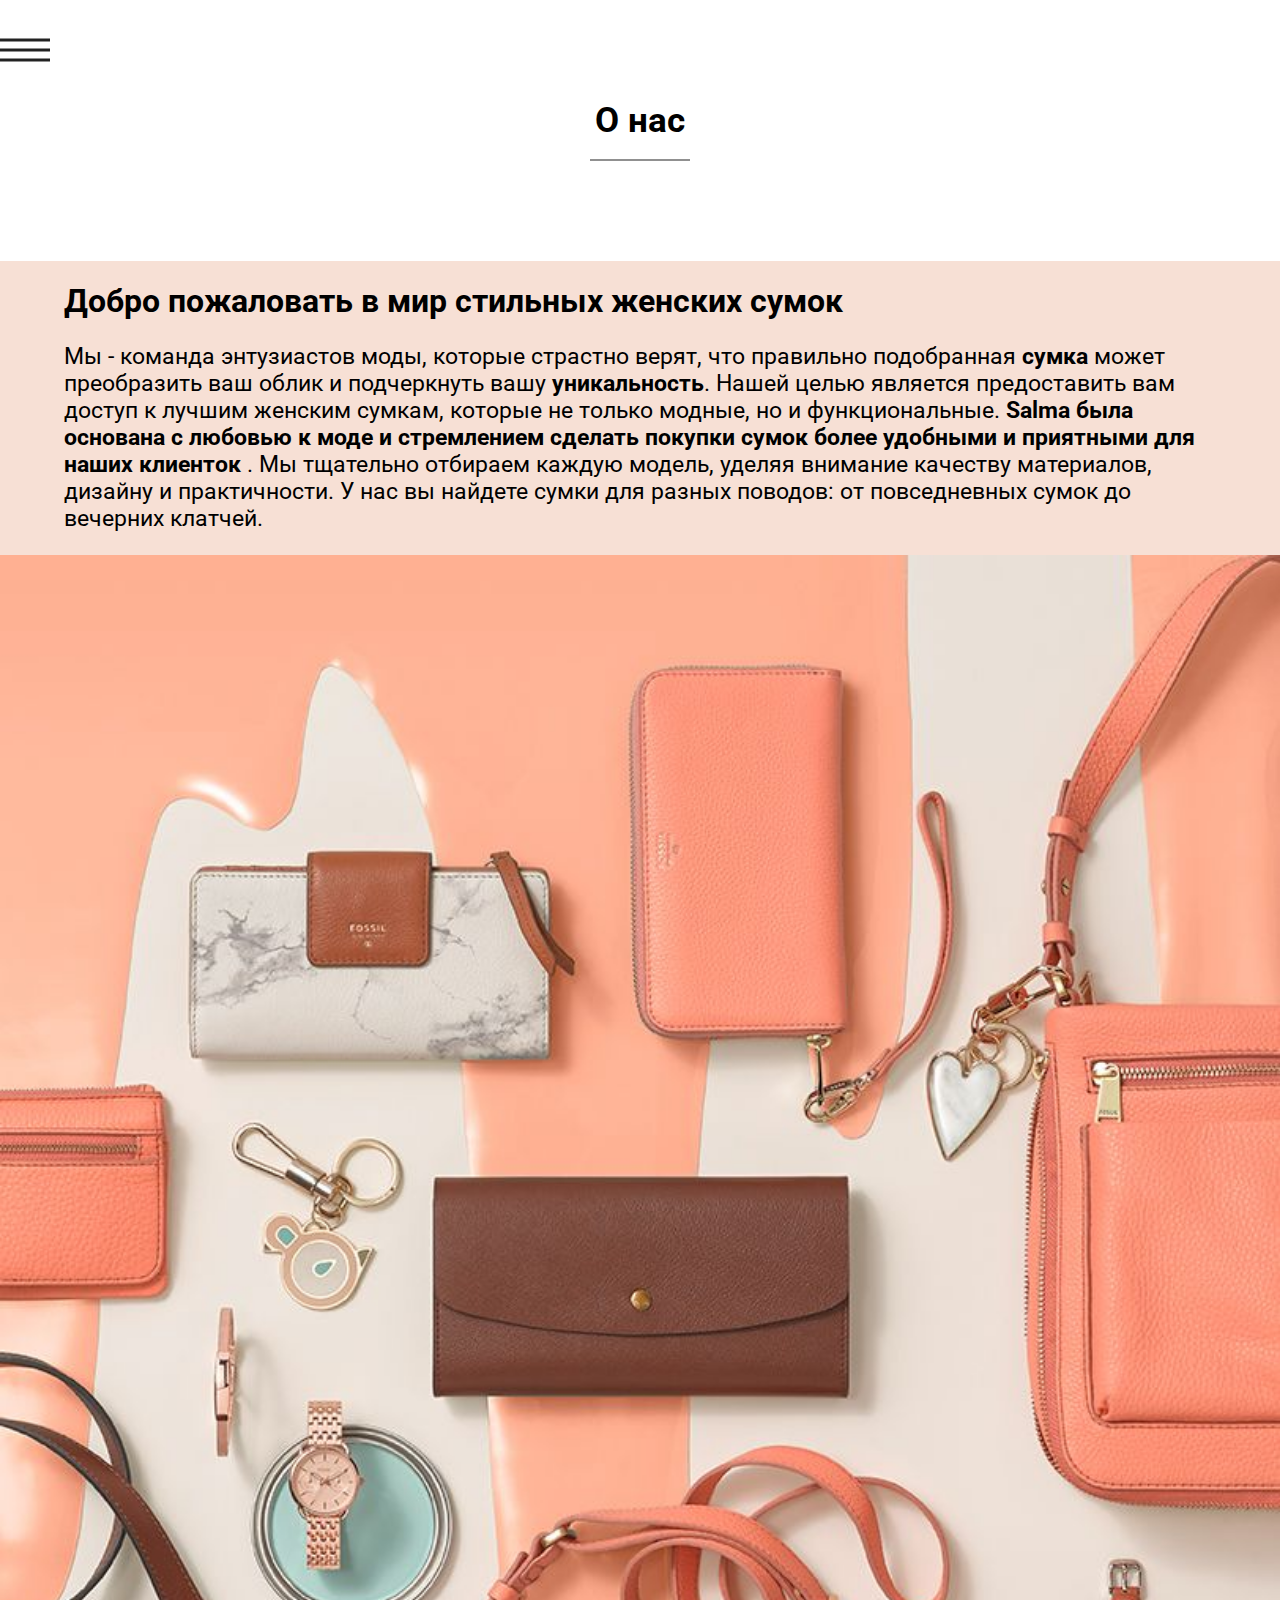
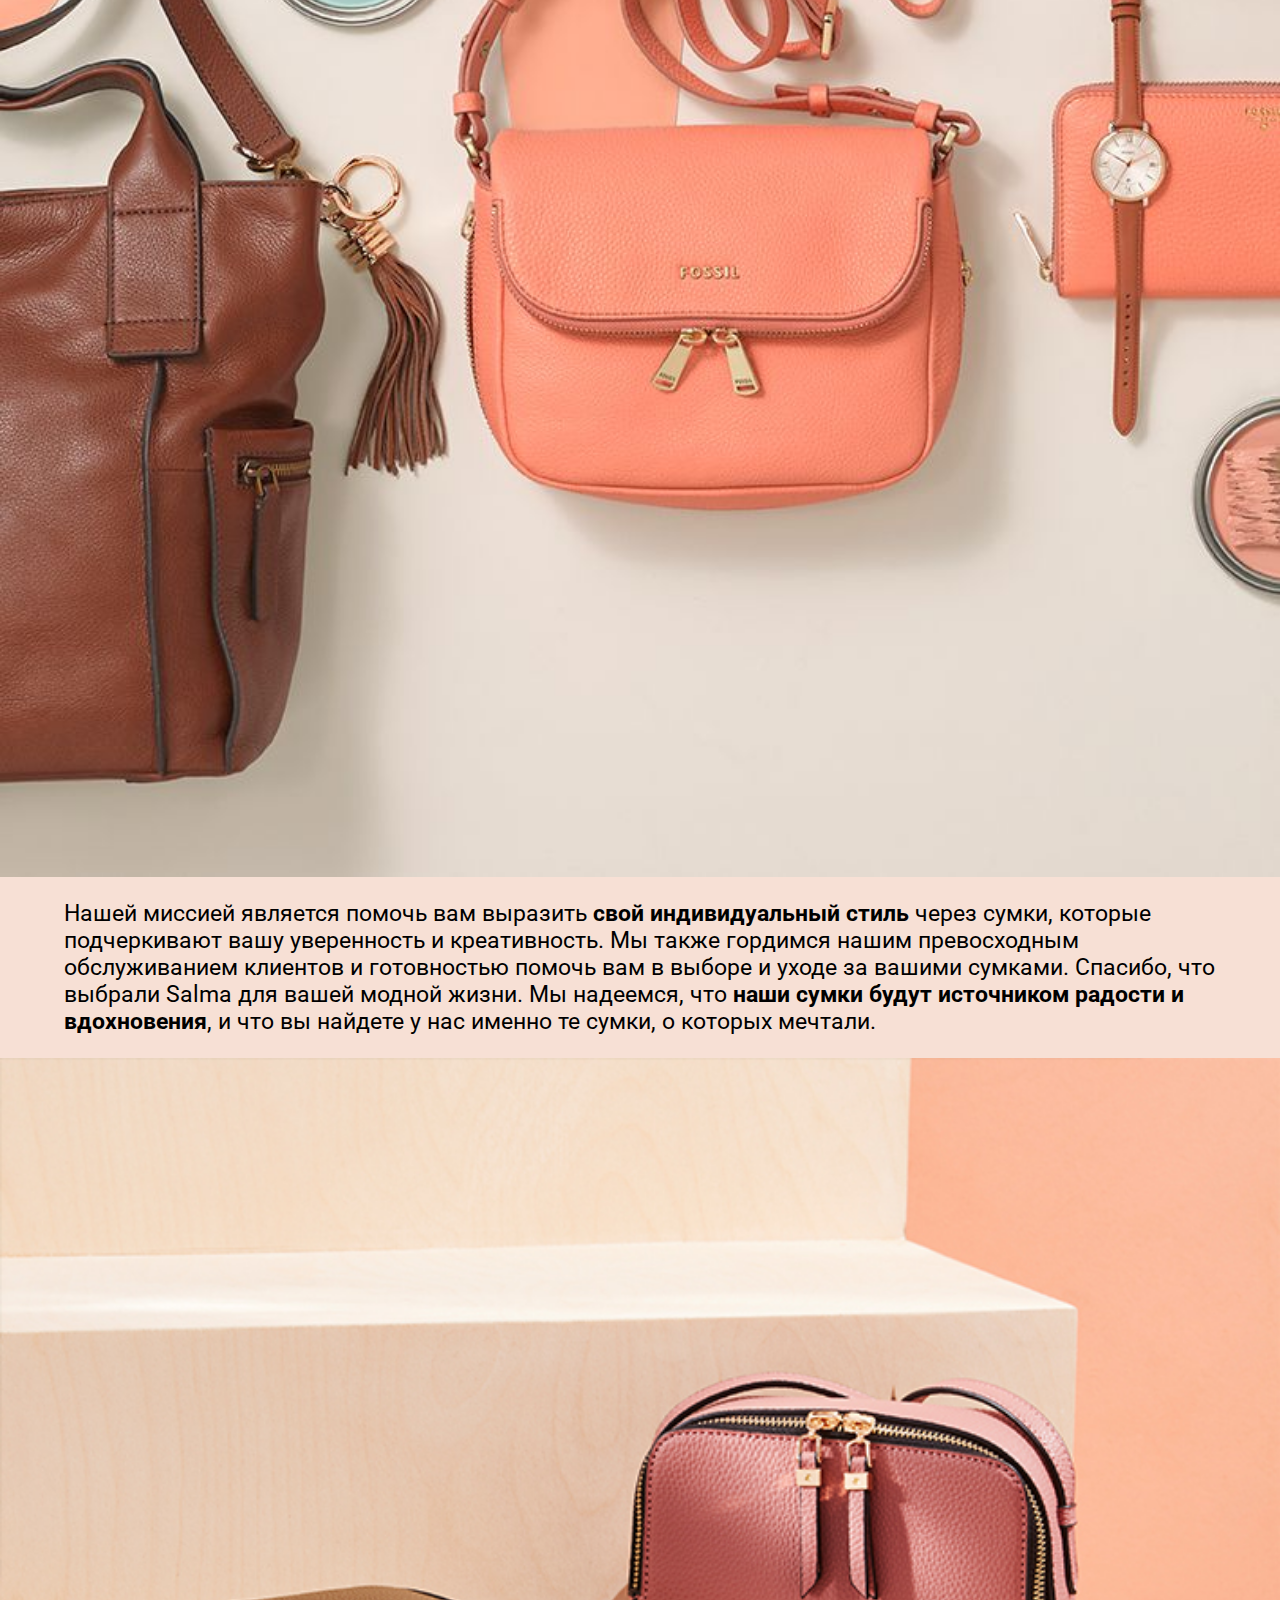
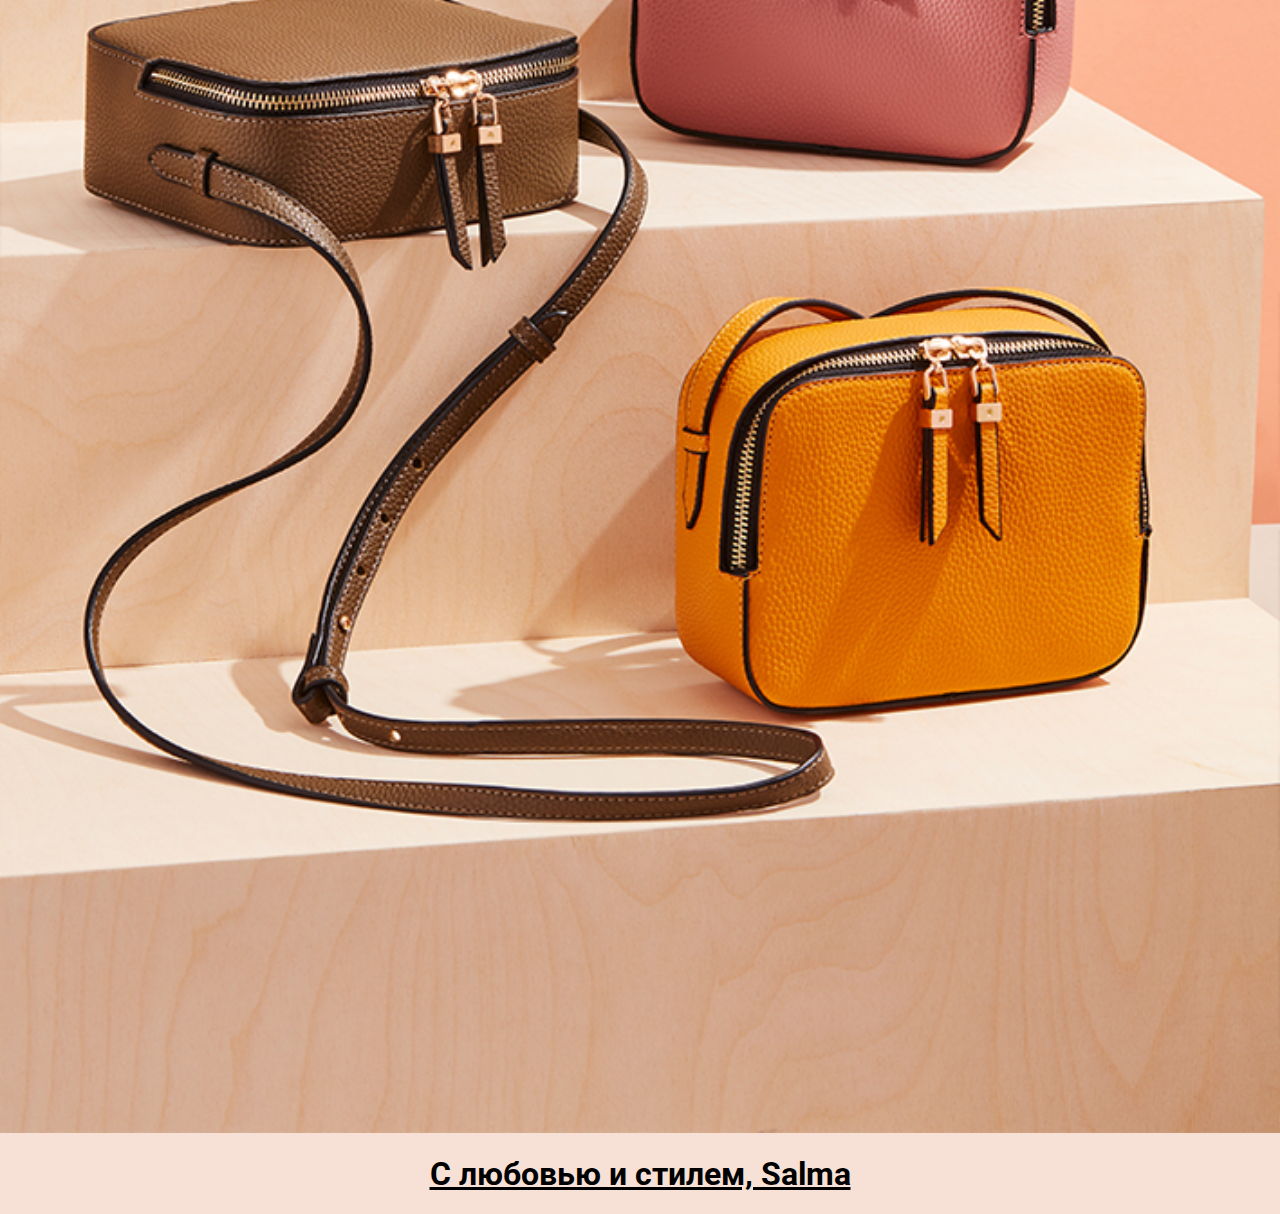
<file: about_us/index.html>
<!DOCTYPE html>
<html lang="en">

<head>
    <meta charset="UTF-8">
    <meta http-equiv="X-UA-Compatible" content="IE=edge">
    <meta name="viewport" content="width=device-width, initial-scale=1.0">
    <link rel="stylesheet" href="./styles/about_us.css">
    <link rel="preconnect" href="https://fonts.googleapis.com">
    <link rel="preconnect" href="https://fonts.gstatic.com" crossorigin>
    <link href="https://fonts.googleapis.com/css2?family=Roboto:wght@400;700&display=swap" rel="stylesheet">
    <title>О нас</title>
</head>

<body>
    <header>
        <div class="navbar">
            <div class="nav_content">
                <div class="header_burger">
                    <span></span>
                    <span></span>
                    <span></span>
                </div>
            </div>
        </div>
        <div class="burger_content moved">
            <nav class="links">
                <a href="../index.html">главная</a>
                <a class="checked_link" href="">о нас</a>
                <a href="">доставка</a>
                <a class="" href="../bags/index.html">товары</a>
                <div class="social_media">
                    <a href="">
                        <img src="../img/icons/inst-icon.svg" alt="">
                    </a>
                </div>
            </nav>
        </div>
    </header>

    <h1 class="title">О нас</h1>

    <div class="about_us_title">
        <div class="block">
            <div class="block_title">
                <h1>Добро пожаловать в мир стильных женских сумок</h1>
                <p>
                    Мы - команда энтузиастов моды, которые страстно верят, что правильно подобранная <span style="font-weight: 700 ;">сумка</span> может
                    преобразить ваш
                    облик и подчеркнуть вашу <span style="font-weight: 700;">уникальность</span>. Нашей целью является предоставить вам доступ к лучшим женским
                    сумкам,
                    которые не только модные, но и функциональные.
                   <span style="font-weight: 700;">
                    Salma была основана с любовью к моде и стремлением сделать покупки сумок более удобными и
                    приятными для наших клиенток
                   </span>. Мы тщательно отбираем каждую модель, уделяя внимание качеству
                    материалов,
                    дизайну и практичности. У нас вы найдете сумки для разных поводов: от повседневных сумок до вечерних
                    клатчей.
                </p>
            </div>

            <img src="../img/photo/about-us-img1.jpg" alt="">
        </div>
        <div class="block">
           <div class="block_title">
            <p>Нашей миссией является помочь вам выразить <span style="font-weight: 700;">свой индивидуальный стиль</span> через сумки, которые подчеркивают
                вашу уверенность и креативность. Мы также гордимся нашим превосходным обслуживанием клиентов и
                готовностью помочь вам в выборе и уходе за вашими сумками.

                Спасибо, что выбрали Salma для вашей модной жизни. Мы надеемся, что  <span style="font-weight:700 ;">наши сумки будут
                    источником радости и вдохновения</span>, и что вы найдете у нас именно те сумки, о которых мечтали.
            </p>
           </div>
            <img src="../img/photo/about-us-img2.png" alt="">

            <h1 class="end">С любовью и стилем,
                Salma</h1>
        </div>
    </div>

    <footer>
        
    </footer>
    <script src="../js/index.js"></script>
</body>

</html>
</file>
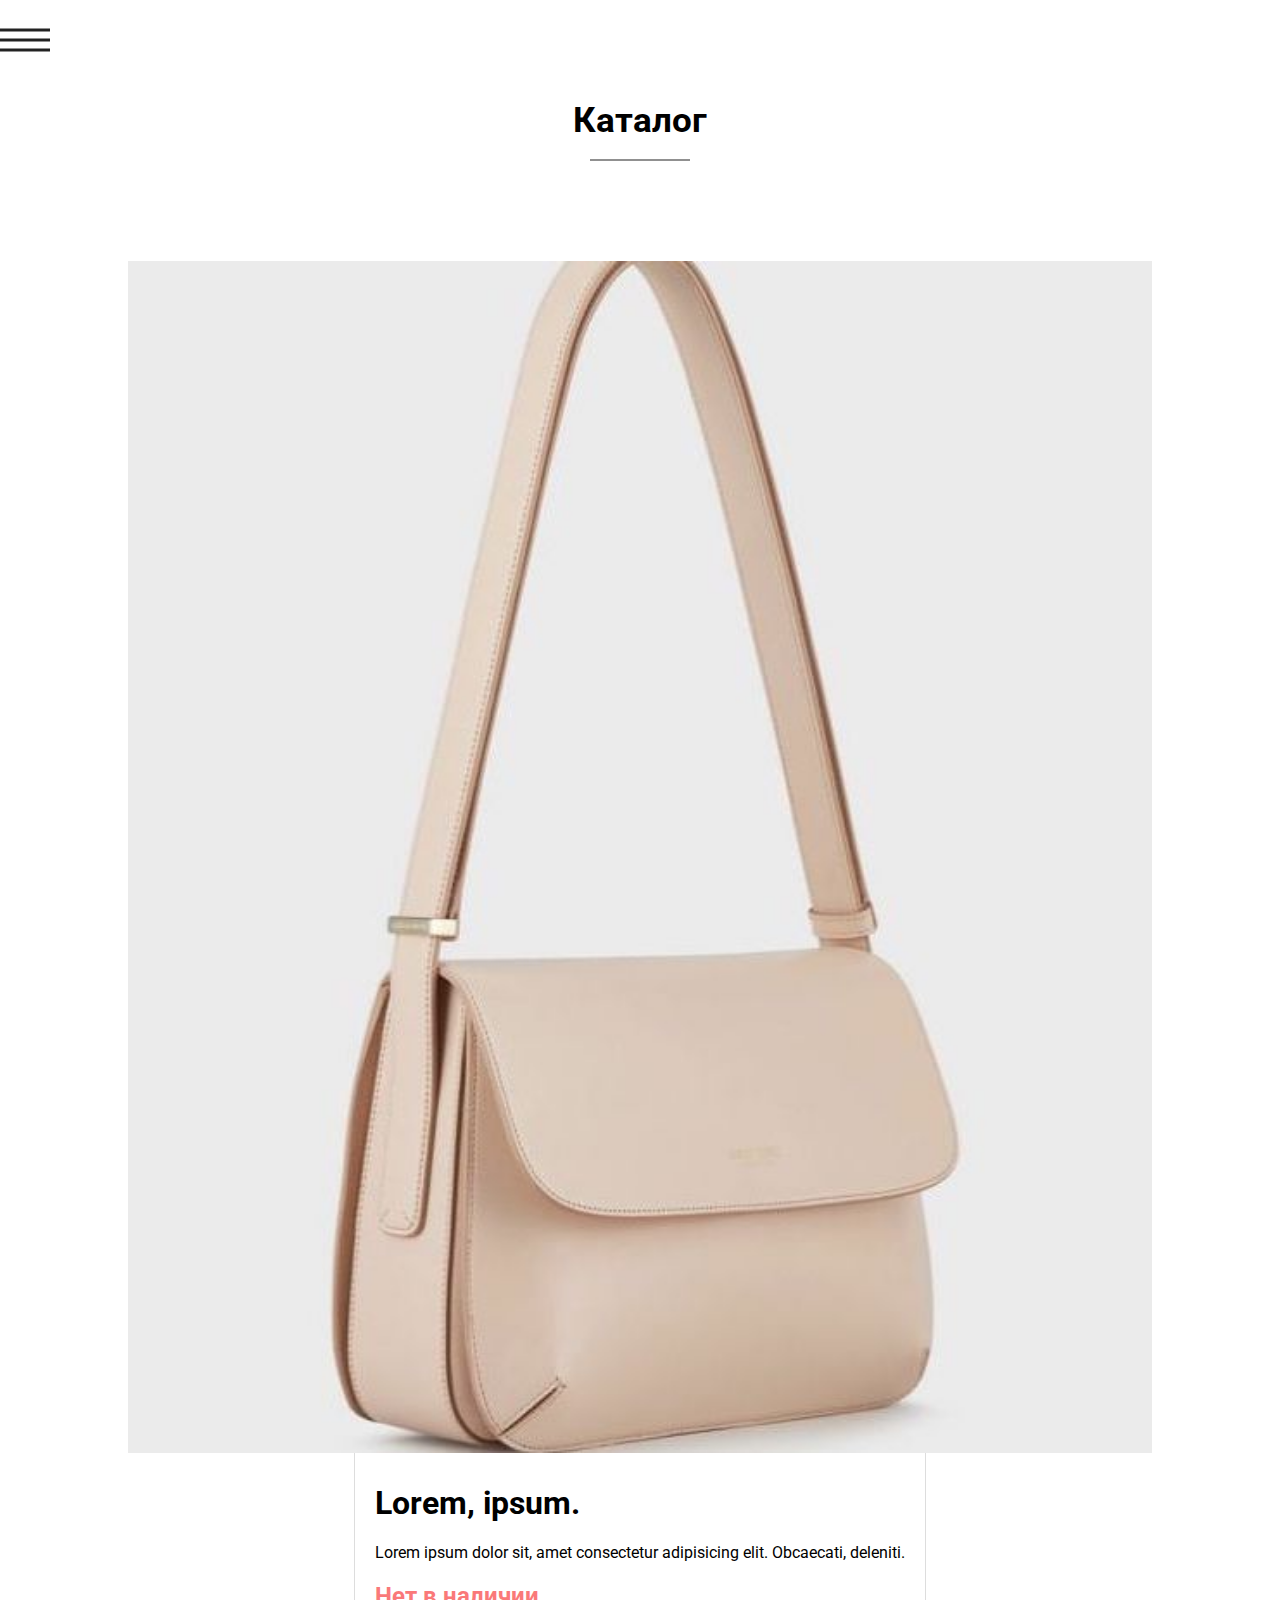
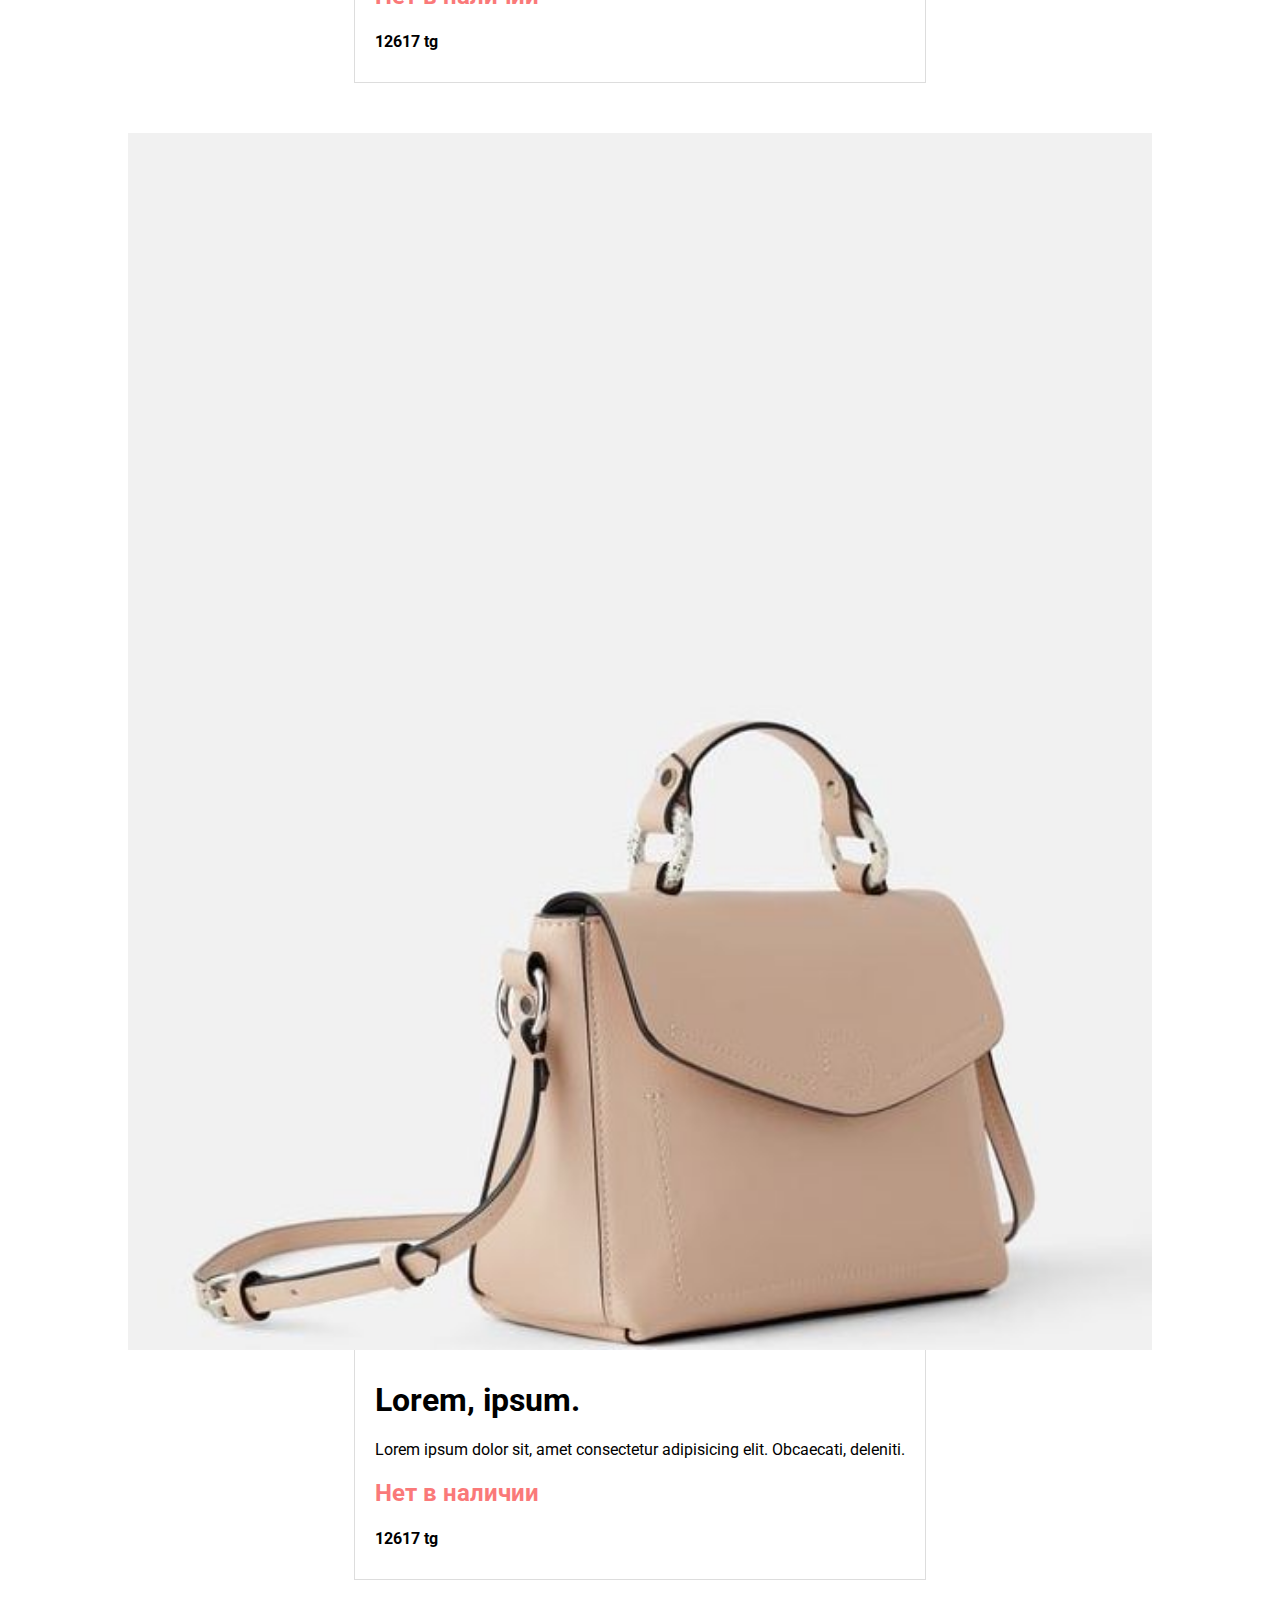
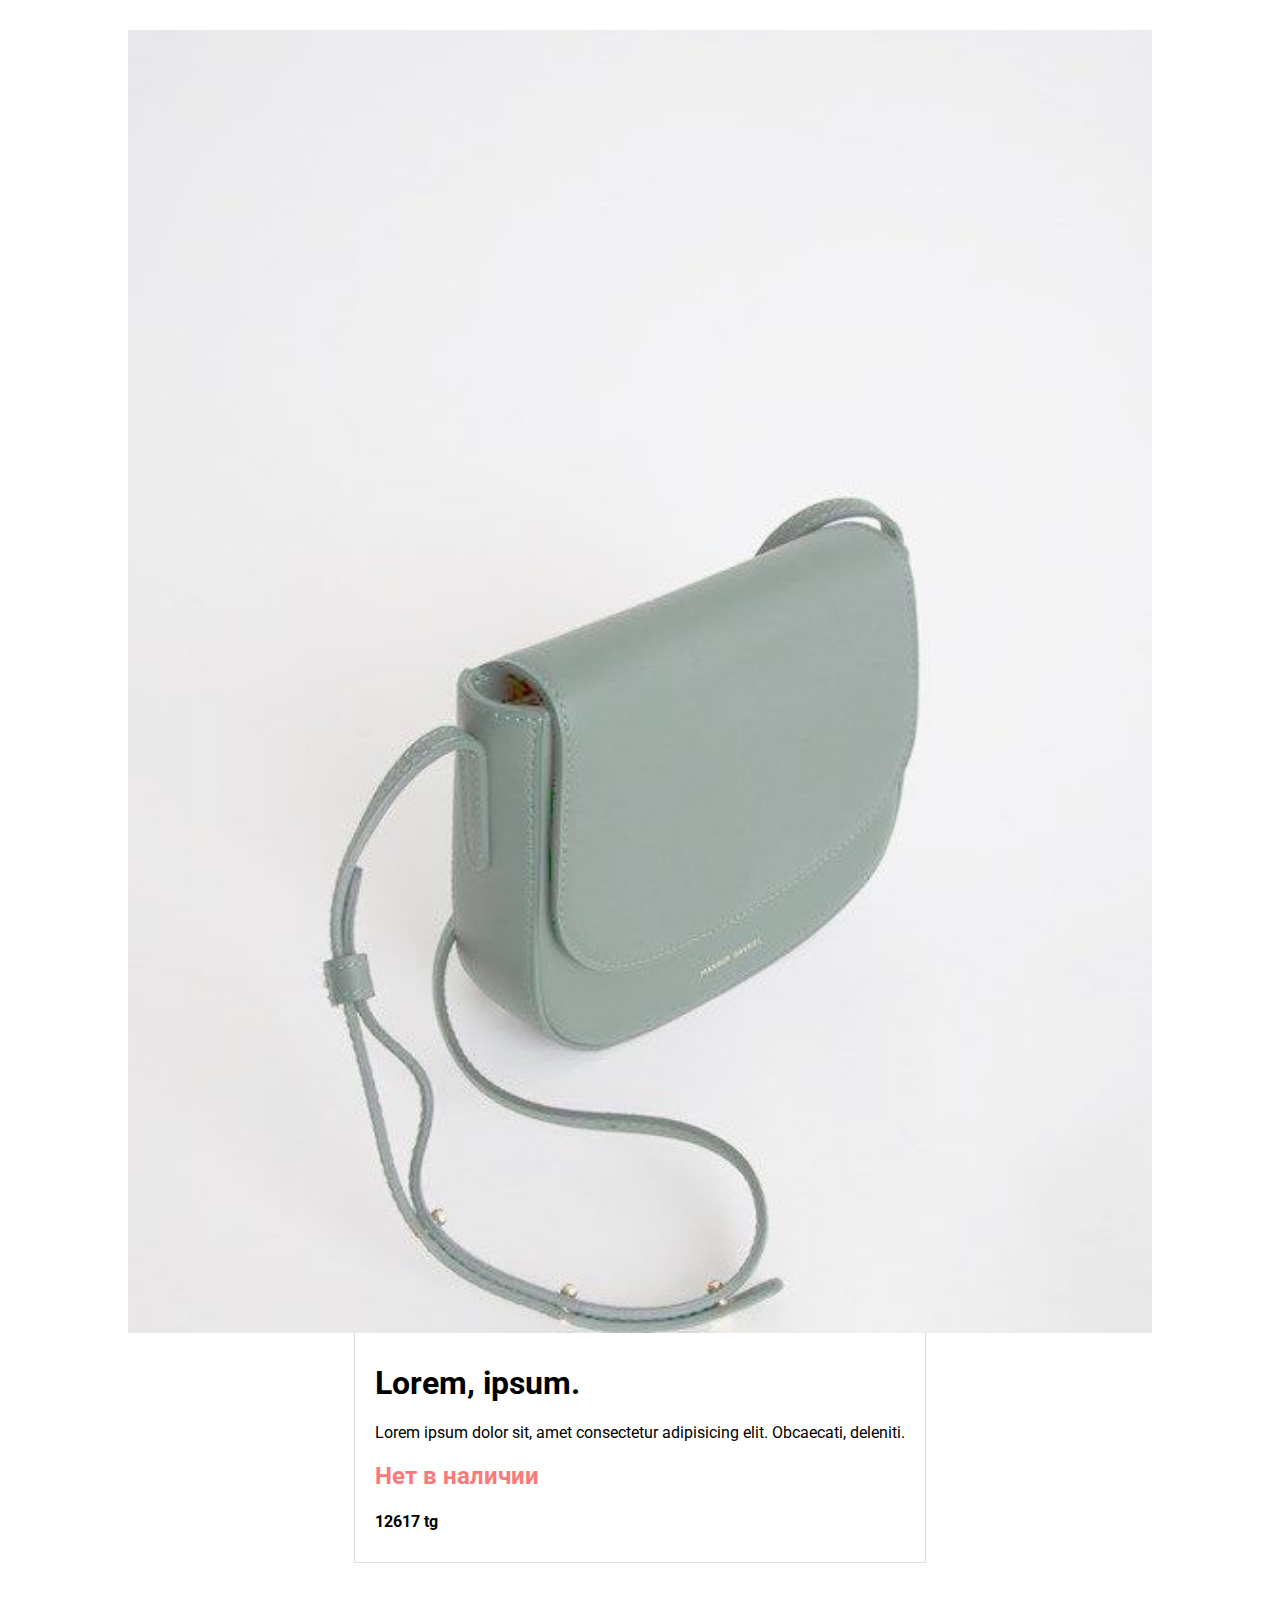
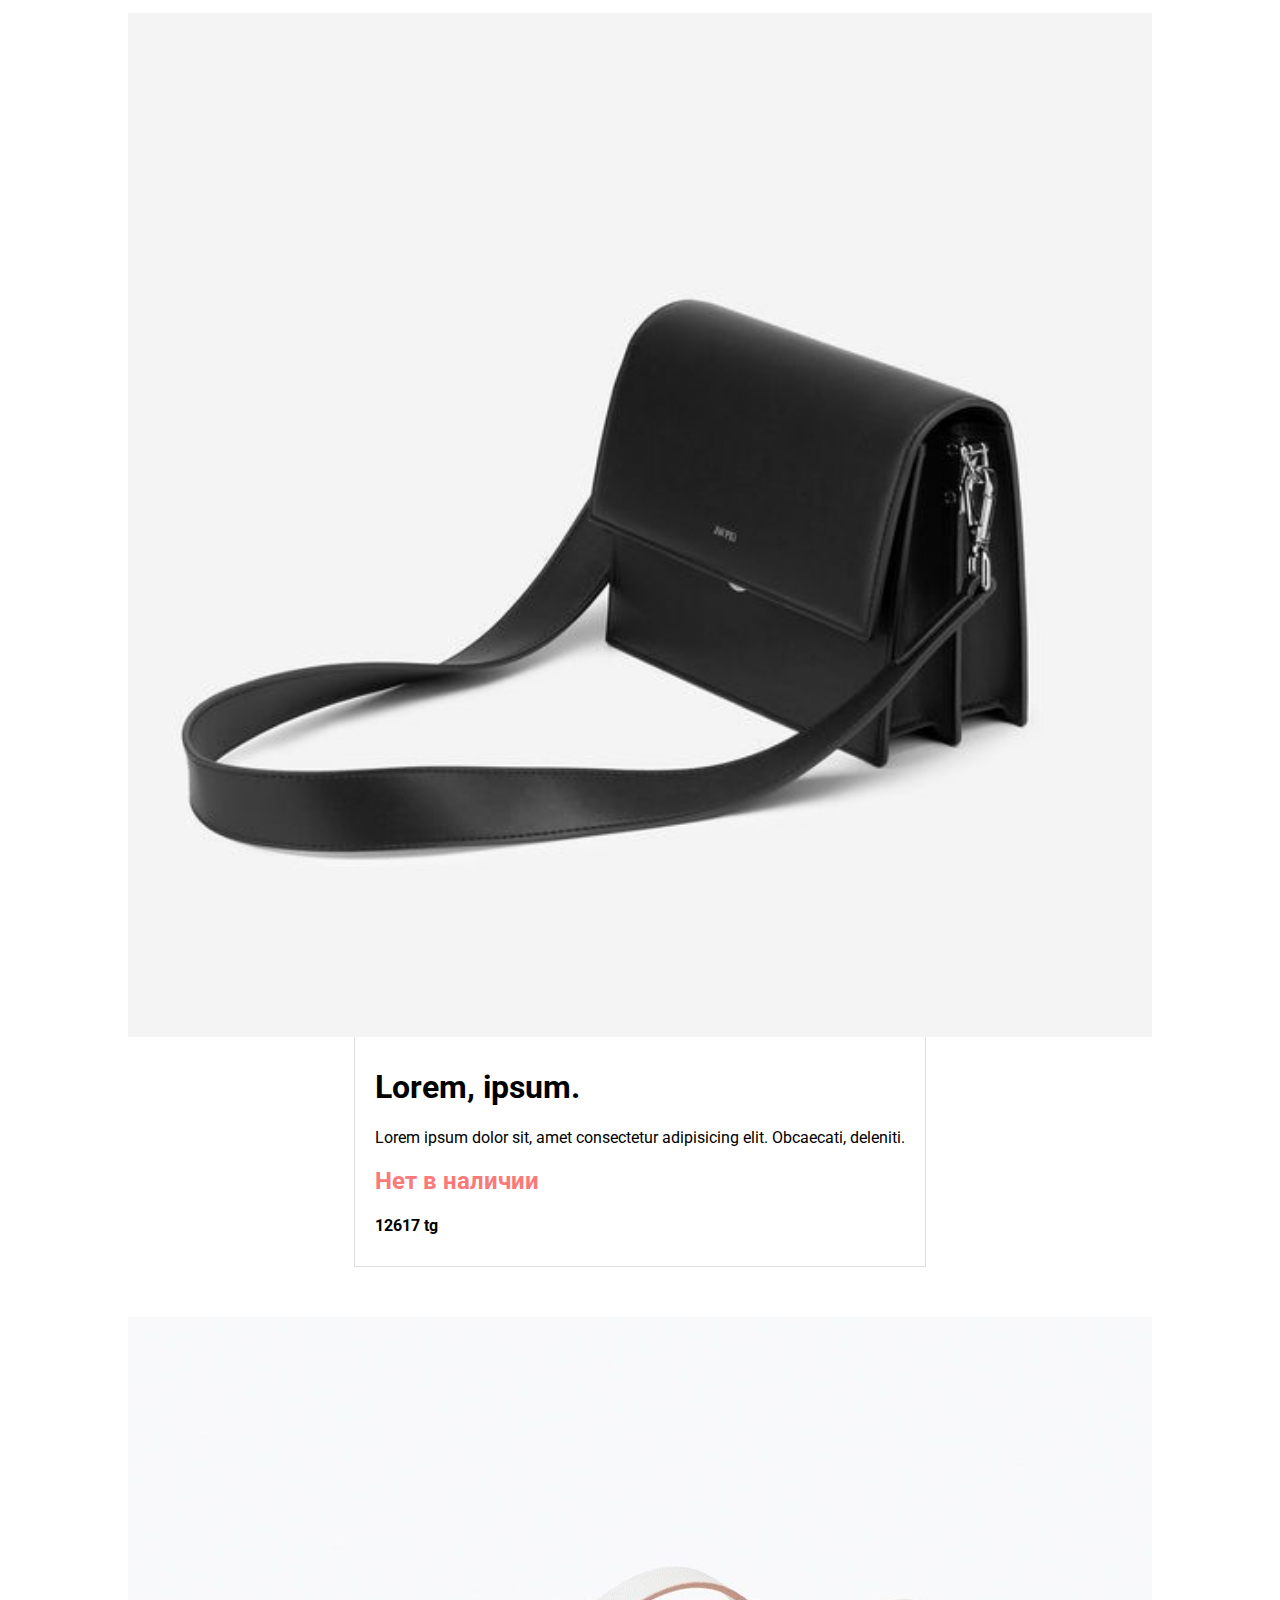
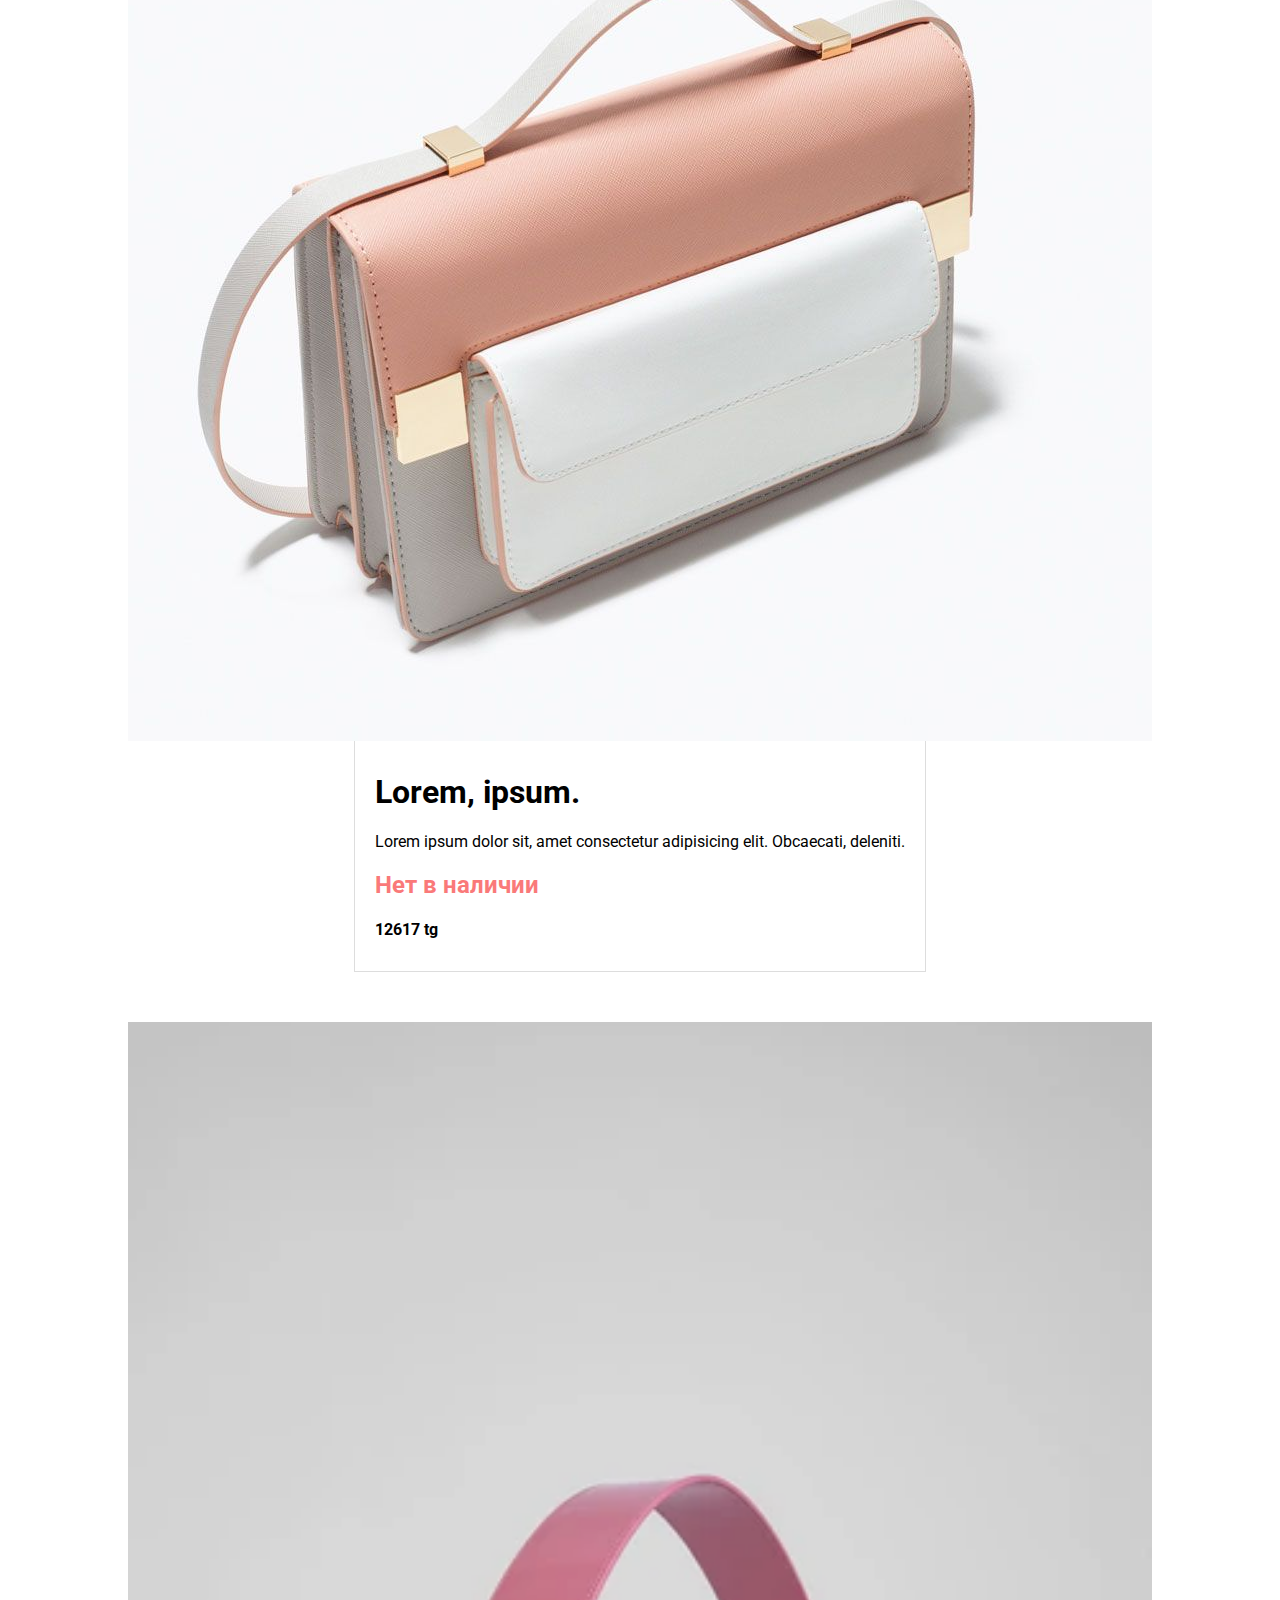
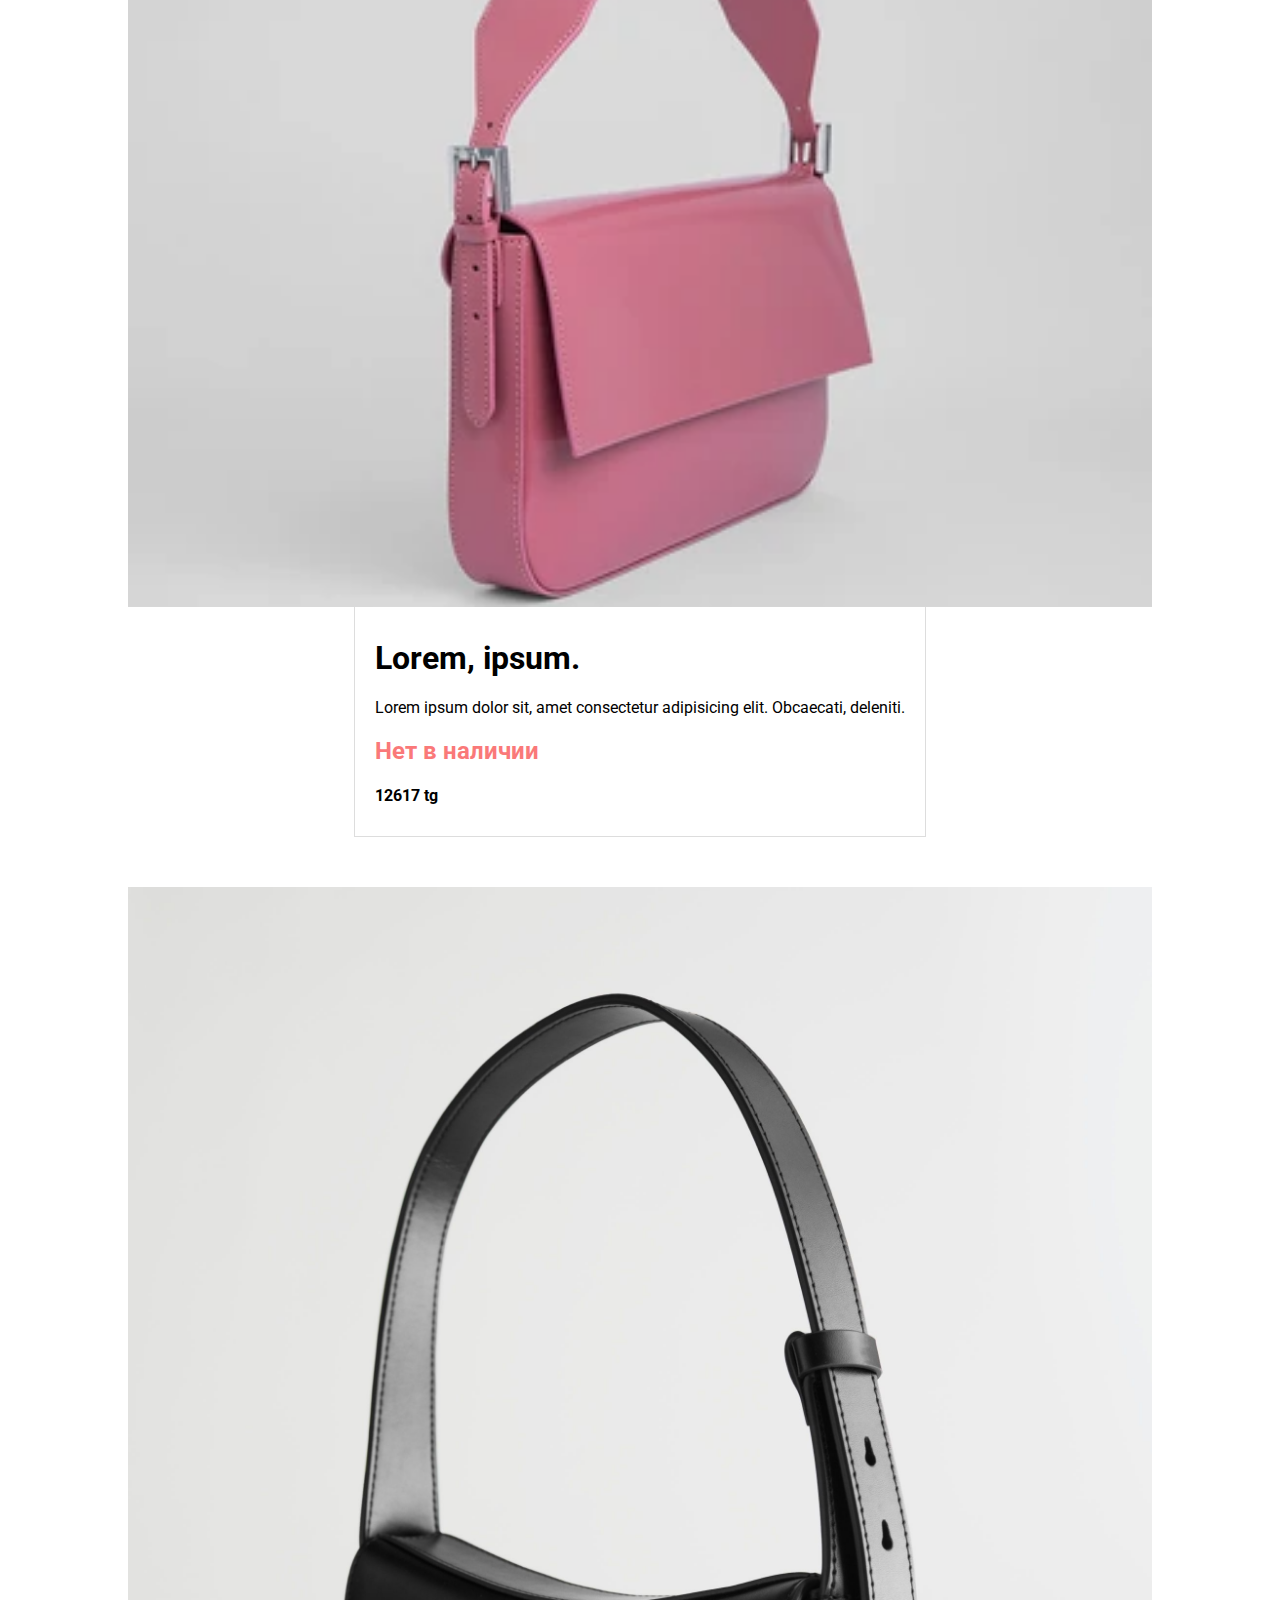
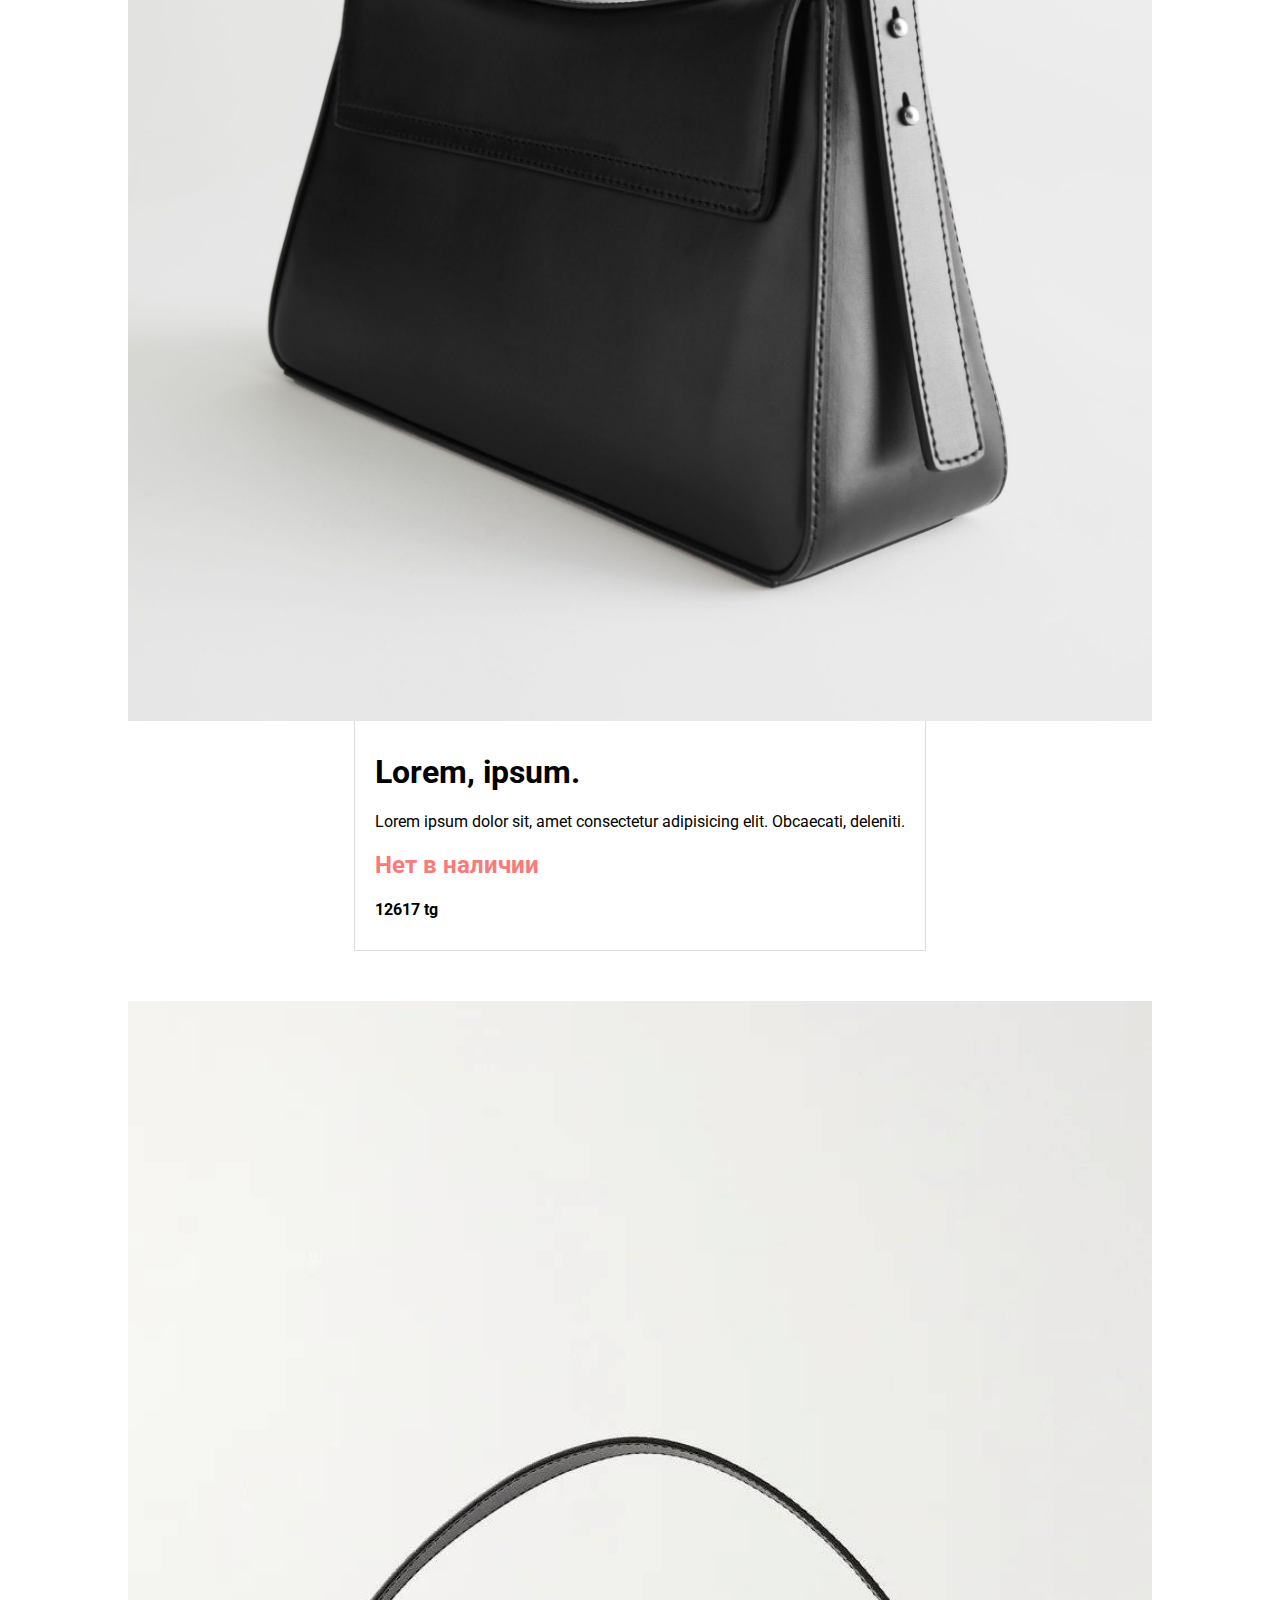
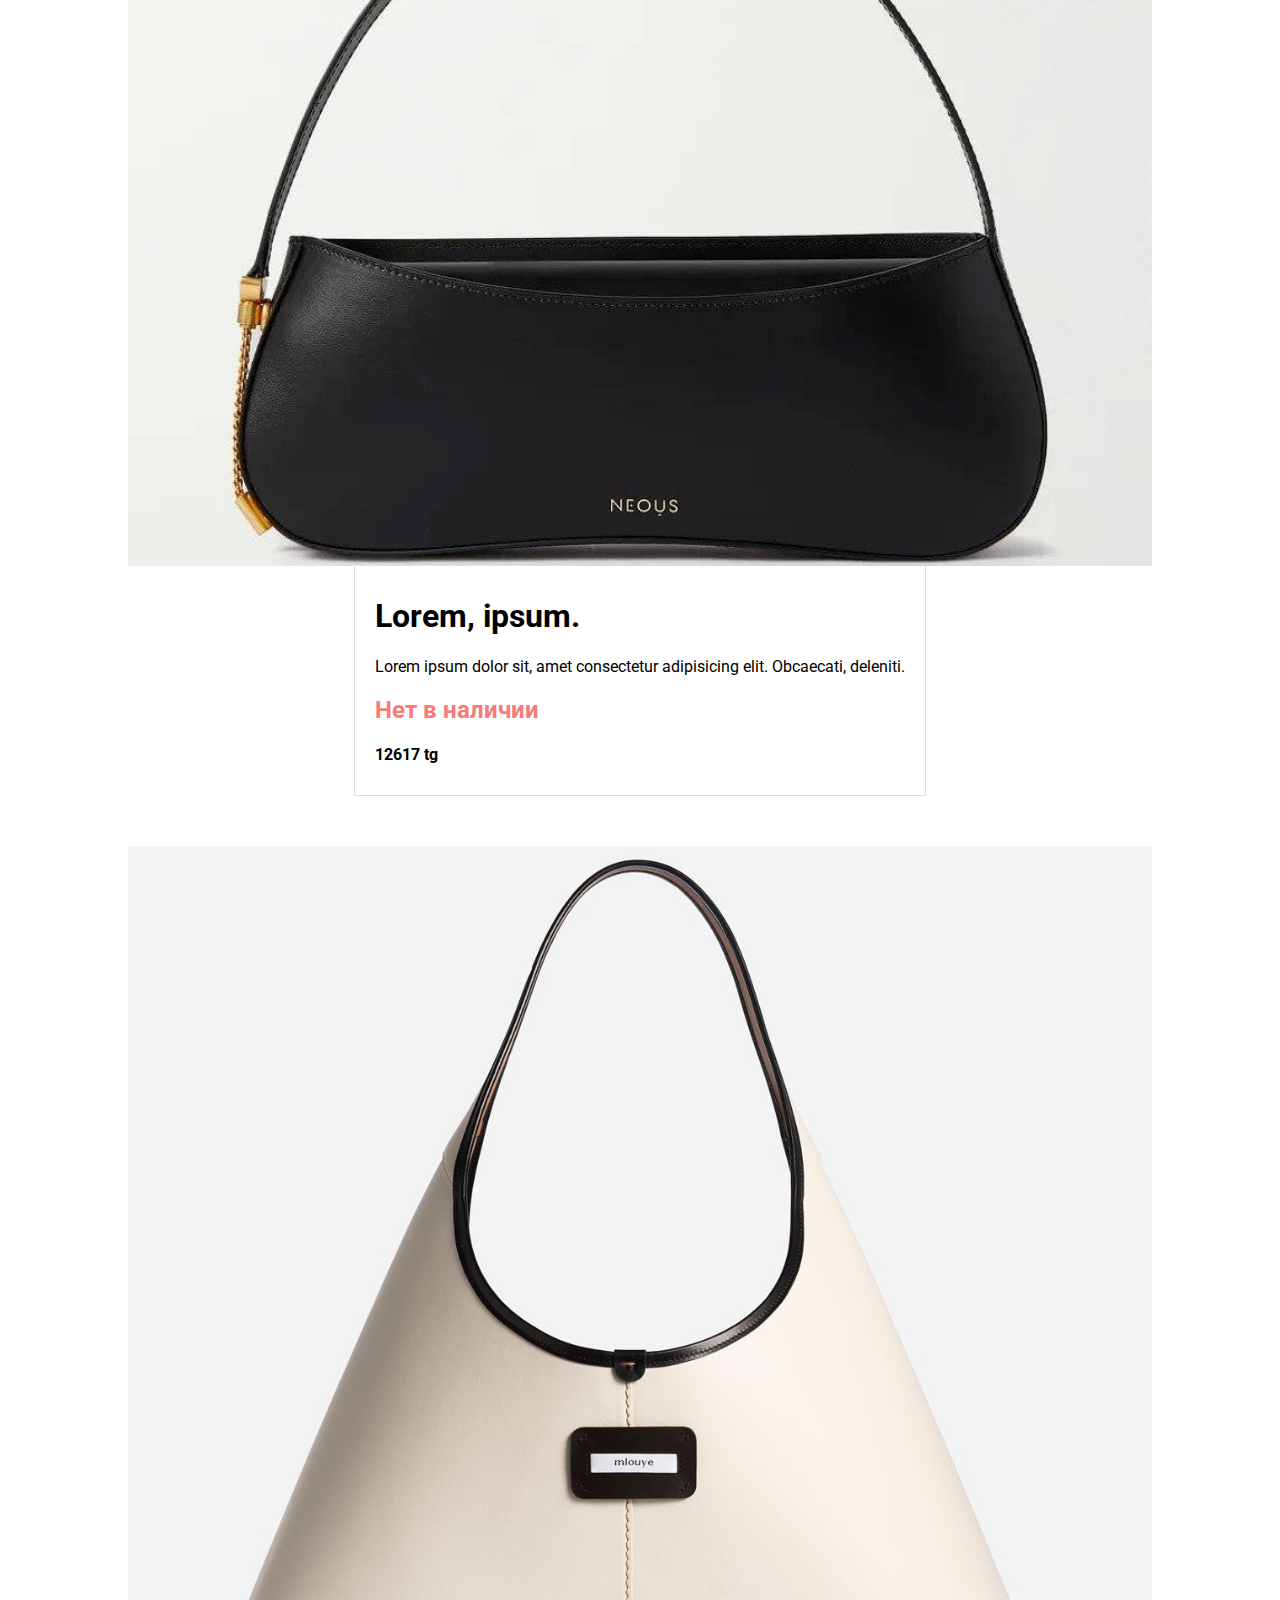
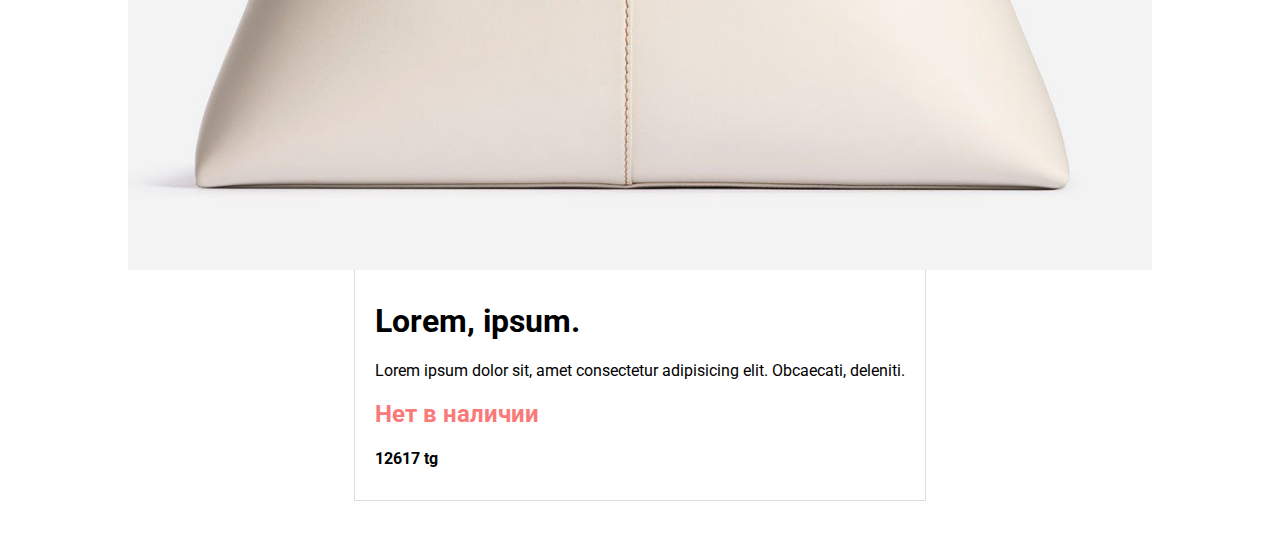
<file: bags/index.html>
<!DOCTYPE html>
<html lang="en">

<head>
    <meta charset="UTF-8">
    <meta http-equiv="X-UA-Compatible" content="IE=edge">
    <meta name="viewport" content="width=device-width, initial-scale=1.0">
    <link rel="stylesheet" href="../bags/bags.css">
    <link rel="preconnect" href="https://fonts.googleapis.com">
    <link rel="preconnect" href="https://fonts.gstatic.com" crossorigin>
    <link href="https://fonts.googleapis.com/css2?family=Roboto&display=swap" rel="stylesheet">
    <title>Товары</title>
</head>

<body>
    <header>
        <div class="navbar">
            <div class="nav_content">
                <div class="header_burger">
                    <span></span>
                    <span></span>
                    <span></span>
                </div>
            </div>
        </div>
        <div class="burger_content moved">
            <nav class="links">
                <a href="../index.html">главная</a>
                <a href="../about_us/index.html">о нас</a>
                <a href="">доставка</a>
                <a class="checked_link" href="./bags.html">товары</a>
                <div class="social_media">
                    <a href="">
                        <img src="../img/icons/inst-icon.svg" alt="">
                    </a>
                </div>
            </nav>
        </div>     
    </header>

    <h1 class="title">Каталог</h1>
    <section>
        <div class="card">
            <img src="../img/photo/sct1_img1.jpg" alt="">
            <div class="card_title">
                <h1>Lorem, ipsum.</h1>
                <p>Lorem ipsum dolor sit, amet consectetur adipisicing elit. Obcaecati, deleniti.</p>
                <h2>Нет в наличии</h2>
                <h4>12617 tg</h4>
            </div>
            
        </div>
        <div class="card">
            <img src="../img/photo/sct1_img2.jpg" alt="">
            <div class="card_title">
                <h1>Lorem, ipsum.</h1>
                <p>Lorem ipsum dolor sit, amet consectetur adipisicing elit. Obcaecati, deleniti.</p>
                <h2>Нет в наличии</h2>
                <h4>12617 tg</h4>
            </div>
        </div>  
        <div class="card">
            <img src="../img/photo/sct1_img3.jpg" alt="">
            <div class="card_title">
                <h1>Lorem, ipsum.</h1>
                <p>Lorem ipsum dolor sit, amet consectetur adipisicing elit. Obcaecati, deleniti.</p>
                <h2>Нет в наличии</h2>
                <h4>12617 tg</h4>
            </div>
        </div>  
        <div class="card">
            <img src="../img/photo/sct1_img4.jpg" alt="">
            <div class="card_title">
                <h1>Lorem, ipsum.</h1>
                <p>Lorem ipsum dolor sit, amet consectetur adipisicing elit. Obcaecati, deleniti.</p>
                <h2>Нет в наличии</h2>
                <h4>12617 tg</h4>
            </div>
        </div>  
        <div class="card">
            <img src="../img/photo/sct1_img6.jpg" alt="">
            <div class="card_title">
                <h1>Lorem, ipsum.</h1>
                <p>Lorem ipsum dolor sit, amet consectetur adipisicing elit. Obcaecati, deleniti.</p>
                <h2>Нет в наличии</h2>
                <h4>12617 tg</h4>
            </div>
        </div>   
        <div class="card">
            <img src="../img/photo/sct1_img8.png" alt="">
            <div class="card_title">
                <h1>Lorem, ipsum.</h1>
                <p>Lorem ipsum dolor sit, amet consectetur adipisicing elit. Obcaecati, deleniti.</p>
                <h2>Нет в наличии</h2>
                <h4>12617 tg</h4>
            </div>
        </div>  
        <div class="card">
            <img src="../img/photo/sct1_img9.jpg" alt="">
            <div class="card_title">
                <h1>Lorem, ipsum.</h1>
                <p>Lorem ipsum dolor sit, amet consectetur adipisicing elit. Obcaecati, deleniti.</p>
                <h2>Нет в наличии</h2>
                <h4>12617 tg</h4>
            </div>
        </div>  
        <div class="card">
            <img src="../img/photo/sct1_img10.png" alt="">
            <div class="card_title">
                <h1>Lorem, ipsum.</h1>
                <p>Lorem ipsum dolor sit, amet consectetur adipisicing elit. Obcaecati, deleniti.</p>
                <h2>Нет в наличии</h2>
                <h4>12617 tg</h4>
            </div>
        </div>  
        <div class="card">
            <img src="../img/photo/sct1_img12.jpg" alt="">
            <div class="card_title">
                <h1>Lorem, ipsum.</h1>
                <p>Lorem ipsum dolor sit, amet consectetur adipisicing elit. Obcaecati, deleniti.</p>
                <h2>Нет в наличии</h2>
                <h4>12617 tg</h4>
            </div>
        </div>  
       
    </section>
    <script src="../js/index.js"></script>
</body>

</html>
</file>
<file: about_us/styles/about_us.css>
html, body {
  margin: 0;
  padding: 0;
  font-family: "Roboto", sans-serif;
  font-weight: 400;
}

.moved {
  transform: translate(-100%, 0);
  transition: 0.4s;
}

header {
  position: relative;
  height: auto;
  padding-bottom: 100px;
}
header .navbar {
  position: absolute;
  height: 100px;
  width: 100%;
}
header .navbar .nav_content {
  display: flex;
  align-items: center;
  height: 100%;
  width: 100%;
  justify-content: space-between;
}
header .navbar .nav_content .logo {
  margin: 0 auto;
}
header .navbar .nav_content .header_burger {
  width: 50px;
  height: 50px;
  position: fixed;
  z-index: 100;
  overflow: hidden;
  transition: 0.5s;
}
header .navbar .nav_content .header_burger span {
  width: 50px;
  height: 3px;
  position: absolute;
  top: 50%;
  right: -50%;
  transform: translate(-50%, -50%);
  background-color: #222222;
  transition: all 0.5s;
}
header .navbar .nav_content .header_burger span:nth-child(1) {
  top: calc(50% - 10px);
}
header .navbar .nav_content .header_burger span:nth-child(3) {
  top: calc(50% + 10px);
}
header .navbar .nav_content .burger_active {
  margin-left: 10px;
  width: 60px;
  transition: 0.5s;
}
header .navbar .nav_content .burger_active span {
  border-radius: 5px;
  height: 4px;
  background-color: azure;
}
header .navbar .nav_content .burger_active span:nth-child(1) {
  top: 50%;
  transform: translate(-50%, 0%) rotate(45deg);
}
header .navbar .nav_content .burger_active span:nth-child(2) {
  display: none;
}
header .navbar .nav_content .burger_active span:nth-child(3) {
  top: 50%;
  transform: translate(-50%, 0%) rotate(-45deg);
}
header .burger_content {
  transition: 0.4s;
  width: 100%;
  height: 100%;
  z-index: 5;
  background-color: #B6ACA9;
  position: fixed;
}
header .burger_content .links {
  text-transform: uppercase;
  display: flex;
  flex-direction: column;
  margin: 0 auto;
  align-items: center;
  justify-content: space-around;
  height: 100%;
  font-size: 25px;
}
header .burger_content .links a {
  text-decoration: none;
  color: azure;
  border-bottom: azure 2px solid;
  padding-bottom: 3px;
}
header .burger_content .links .checked_link {
  color: #222222;
}
header .burger_content .social_media a {
  display: flex;
  align-items: center;
  border: none;
}
header .burger_content .social_media a img {
  width: 30px;
  height: 30px;
}

.title {
  margin: 0 auto;
  width: -webkit-fit-content;
  width: -moz-fit-content;
  width: fit-content;
  position: relative;
  font-size: 35px;
  padding-bottom: 20px;
}
.title::after {
  content: "";
  position: absolute;
  left: 50%;
  transform: translate(-50%, -50%);
  height: 1px;
  width: 100px;
  background-color: #222222;
  bottom: 0;
}

.about_us_title {
  width: 100%;
  height: auto;
  background-color: #F7E0D5;
  margin-top: 100px;
}
.about_us_title .block {
  margin: 0 auto;
  width: 100%;
  display: flex;
  justify-content: space-around;
  flex-direction: column;
  align-items: center;
}
.about_us_title .block img {
  width: 100%;
}
.about_us_title .block .block_title {
  width: 90%;
}
.about_us_title .block .block_title p {
  font-size: 23px;
}
.about_us_title .block .end {
  text-align: center;
  text-decoration: underline;
}/*# sourceMappingURL=about_us.css.map */
</file>
<file: bags/bags.css>
html, body {
  margin: 0;
  padding: 0;
  font-family: "Roboto", sans-serif;
  font-weight: 400;
}

.moved {
  transform: translate(-100%, 0);
  transition: 0.4s;
}

header {
  position: relative;
  height: auto;
  padding-bottom: 100px;
}
header .navbar {
  position: absolute;
  height: 80px;
  width: 100%;
}
header .navbar .nav_content {
  display: flex;
  align-items: center;
  height: 100%;
  width: 100%;
  justify-content: space-between;
}
header .navbar .nav_content .logo {
  margin: 0 auto;
}
header .navbar .nav_content .header_burger {
  width: 50px;
  height: 50px;
  position: fixed;
  z-index: 100;
  overflow: hidden;
  transition: 0.5s;
}
header .navbar .nav_content .header_burger span {
  width: 50px;
  height: 3px;
  position: absolute;
  top: 50%;
  right: -50%;
  transform: translate(-50%, -50%);
  background-color: #222222;
  transition: all 0.5s;
}
header .navbar .nav_content .header_burger span:nth-child(1) {
  top: calc(50% - 10px);
}
header .navbar .nav_content .header_burger span:nth-child(3) {
  top: calc(50% + 10px);
}
header .navbar .nav_content .burger_active {
  margin-left: 10px;
  width: 60px;
  transition: 0.5s;
}
header .navbar .nav_content .burger_active span {
  border-radius: 5px;
  height: 4px;
  background-color: azure;
}
header .navbar .nav_content .burger_active span:nth-child(1) {
  top: 50%;
  transform: translate(-50%, 0%) rotate(45deg);
}
header .navbar .nav_content .burger_active span:nth-child(2) {
  display: none;
}
header .navbar .nav_content .burger_active span:nth-child(3) {
  top: 50%;
  transform: translate(-50%, 0%) rotate(-45deg);
}
header .burger_content {
  transition: 0.4s;
  width: 100%;
  height: 100%;
  z-index: 5;
  background-color: #B6ACA9;
  position: fixed;
}
header .burger_content .links {
  text-transform: uppercase;
  display: flex;
  flex-direction: column;
  margin: 0 auto;
  align-items: center;
  justify-content: space-around;
  height: 100%;
  font-size: 25px;
}
header .burger_content .links a {
  text-decoration: none;
  color: azure;
  border-bottom: azure 2px solid;
  padding-bottom: 3px;
}
header .burger_content .links .checked_link {
  color: #222222;
}
header .burger_content .social_media a {
  display: flex;
  align-items: center;
  border: none;
}
header .burger_content .social_media a img {
  width: 30px;
  height: 30px;
}

.title {
  margin: 0 auto;
  font-size: 35px;
  width: -webkit-fit-content;
  width: -moz-fit-content;
  width: fit-content;
  position: relative;
  padding-bottom: 20px;
}
.title::after {
  content: "";
  width: 100px;
  height: 1px;
  background-color: #222222;
  position: absolute;
  bottom: 0;
  left: 50%;
  transform: translate(-50%, -50%);
  display: inline;
}

section {
  margin-top: 100px;
}
section .card {
  display: flex;
  flex-direction: column;
  align-items: center;
  width: 80%;
  margin: 50px auto;
}
section .card img {
  width: 100%;
}
section .card .card_title {
  border: 1px solid rgba(144, 144, 144, 0.3);
  border-top: transparent;
  padding: 10px 20px;
}
section .card .card_title h2 {
  color: rgb(250, 121, 121);
}/*# sourceMappingURL=bags.css.map */
</file>
